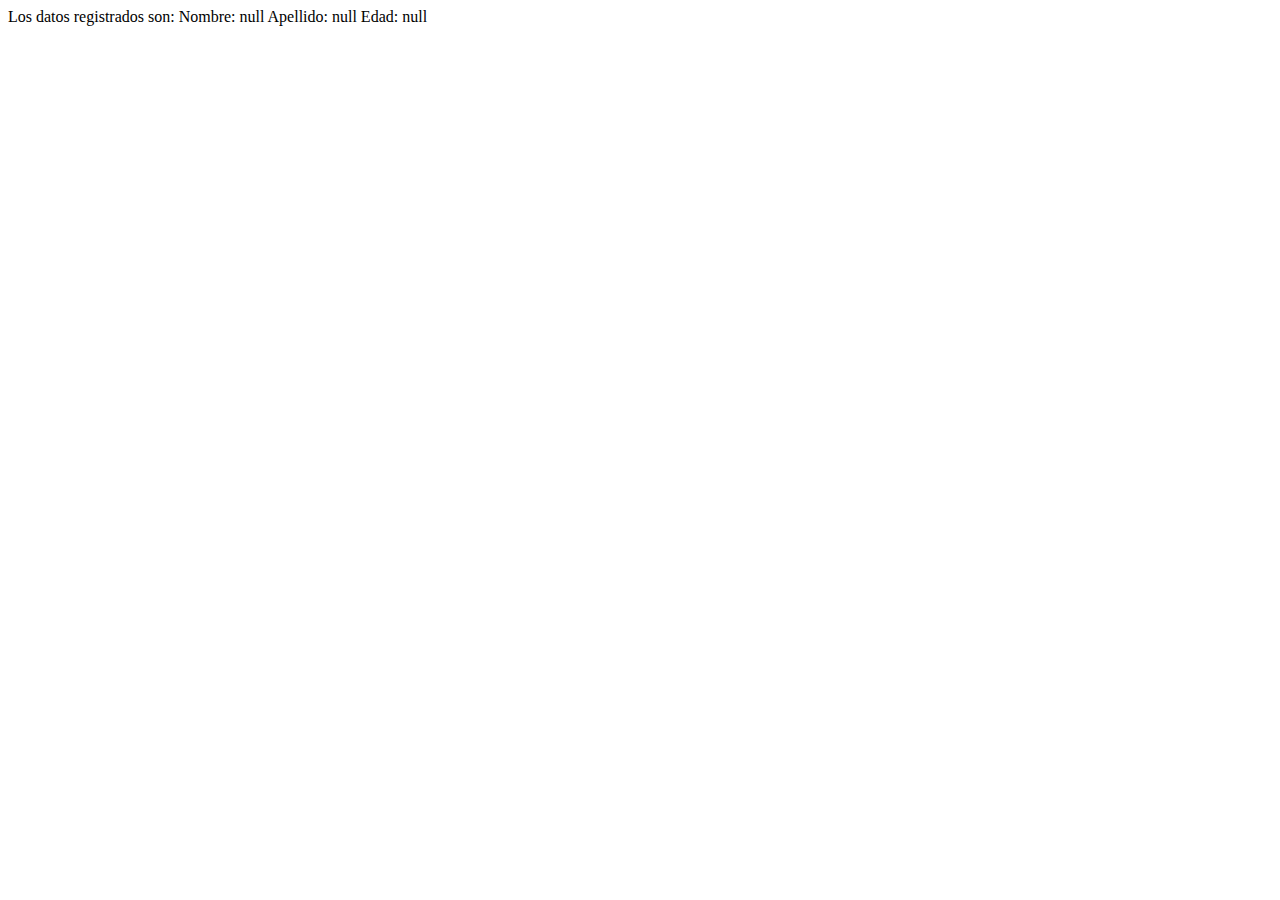
<file: Modulo I/index.html>
<!DOCTYPE html>
<html lang="en">
<head>
    <meta charset="UTF-8">
    <meta name="viewport" content="width=device-width, initial-scale=1.0">
    <title>Actividad del modulo 1</title>
</head>
<body>
    

    <script>
        nombre = prompt("Ingrese su nombre")
        apellido = prompt("ingrese su apellido")
        edad = prompt("por ultimo, su edad")

        document.write(`Los datos registrados son:
            Nombre: ${nombre}
            Apellido: ${apellido}
            Edad: ${edad} `)
    </script>
</body>
</html>
</file>
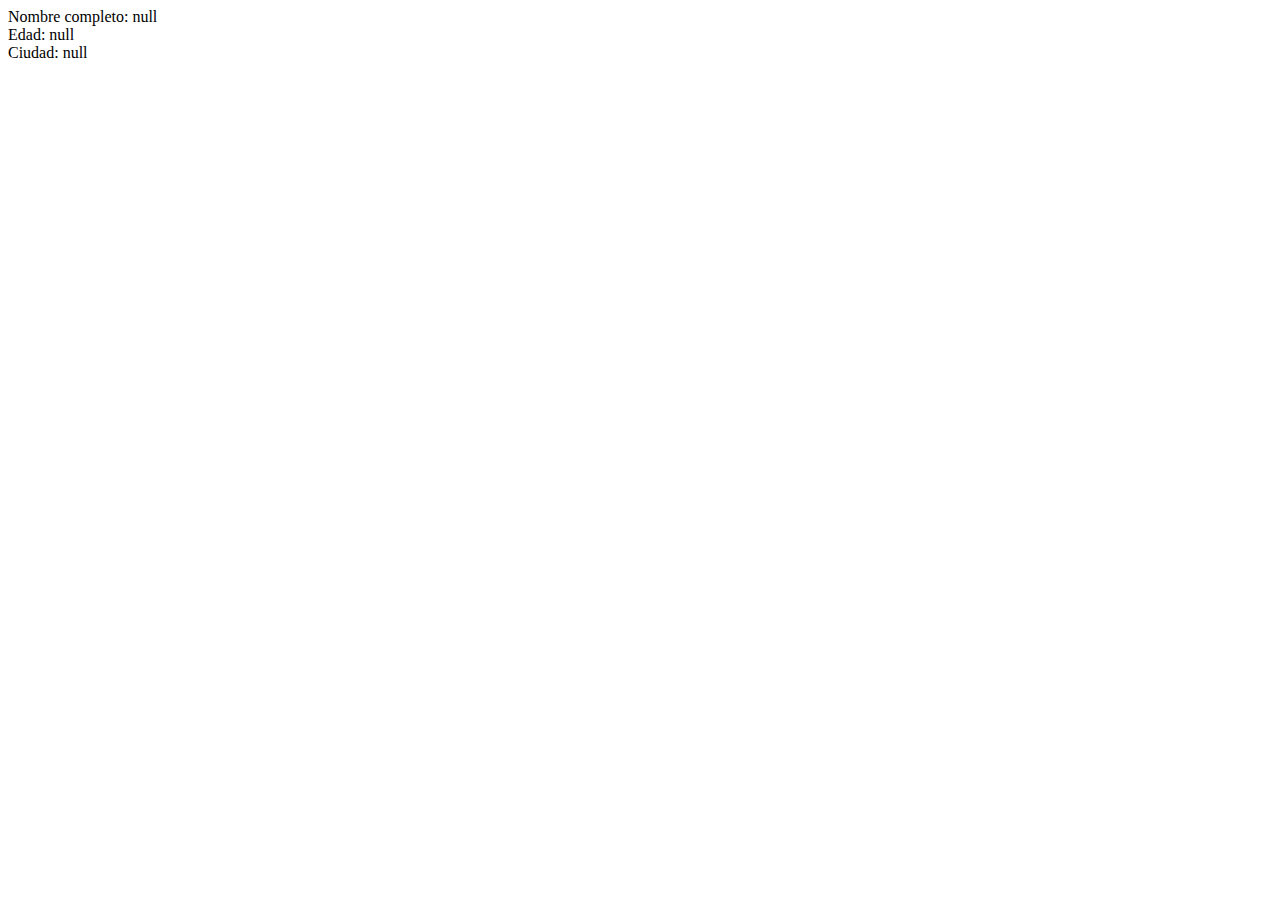
<file: Modulo II/index.html>
<!DOCTYPE html>
<html lang="en">
<head>
    <meta charset="UTF-8">
    <meta name="viewport" content="width=device-width, initial-scale=1.0">
    <title>Document</title>
</head>
<body>
    <script>
        var nombre = prompt("Ingrese su nombre y apellido");
        var edad = prompt("Ingrese su edad")
        var ciudad = prompt("¿Ciudad donde vive?")
        document.write("Nombre completo: "+nombre);
        document.write("<br>");
        document.write("Edad: " + edad);
        document.write("<br>");
        document.write("Ciudad: " + ciudad)
    </script>
</body>
</html>
</file>
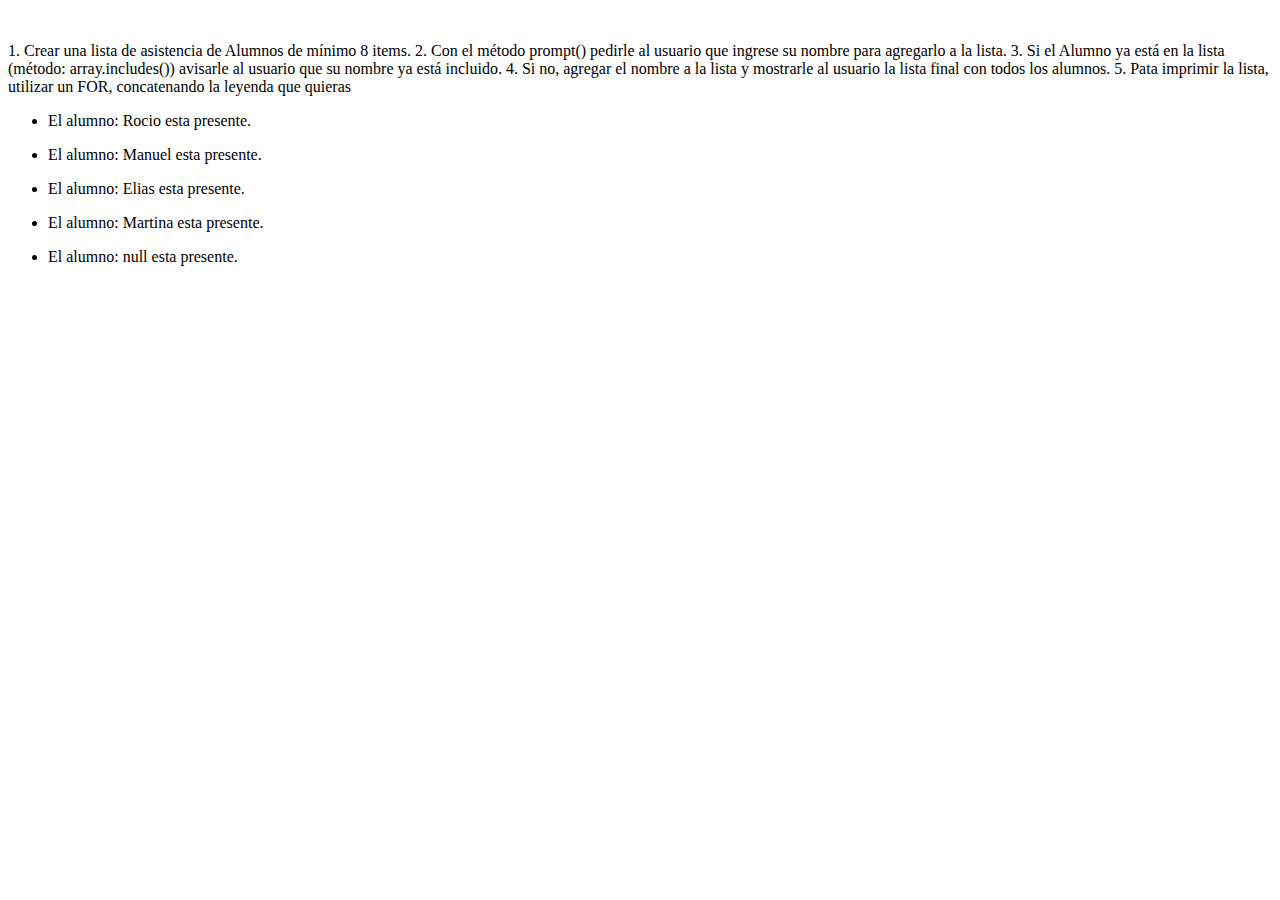
<file: Modulo III/index.html>
<!DOCTYPE html>
<html lang="en">
<head>
    <meta charset="UTF-8">
    <meta name="viewport" content="width=device-width, initial-scale=1.0">
    <title>actividad5</title>
</head>
<body>
    <br>
    <p>1. Crear una lista de asistencia de Alumnos de mínimo 8 items.

    2. Con el método prompt() pedirle al usuario que ingrese su nombre para agregarlo a

    la lista.

    3. Si el Alumno ya está en la lista (método: array.includes()) avisarle al usuario que

      su nombre ya está incluido.

    4. Si no, agregar el nombre a la lista y mostrarle al usuario la lista final con todos los

     alumnos.

     5. Pata imprimir la lista, utilizar un FOR, concatenando la leyenda que quieras
    </p>

    <script>
        var alumnos = ["Rocio", "Manuel", "Elias", "Martina"]
        var newAlum = prompt("Ingrese su nombre para la lista de asistencia")
        if(alumnos.includes(newAlum)){
            alert("Tu nombre ya esta en la lista")
        } else{
            alumnos.push(newAlum)
            alert("Listo! Te agregamos a la lista de asistencia")
        }
        for (let i = 0; i < alumnos.length; i++) {
            document.write(`<ul><li>El alumno: ${alumnos[i]} esta presente.</li></ul>`) 
           
        }

    </script>
</body>
</html>
</file>
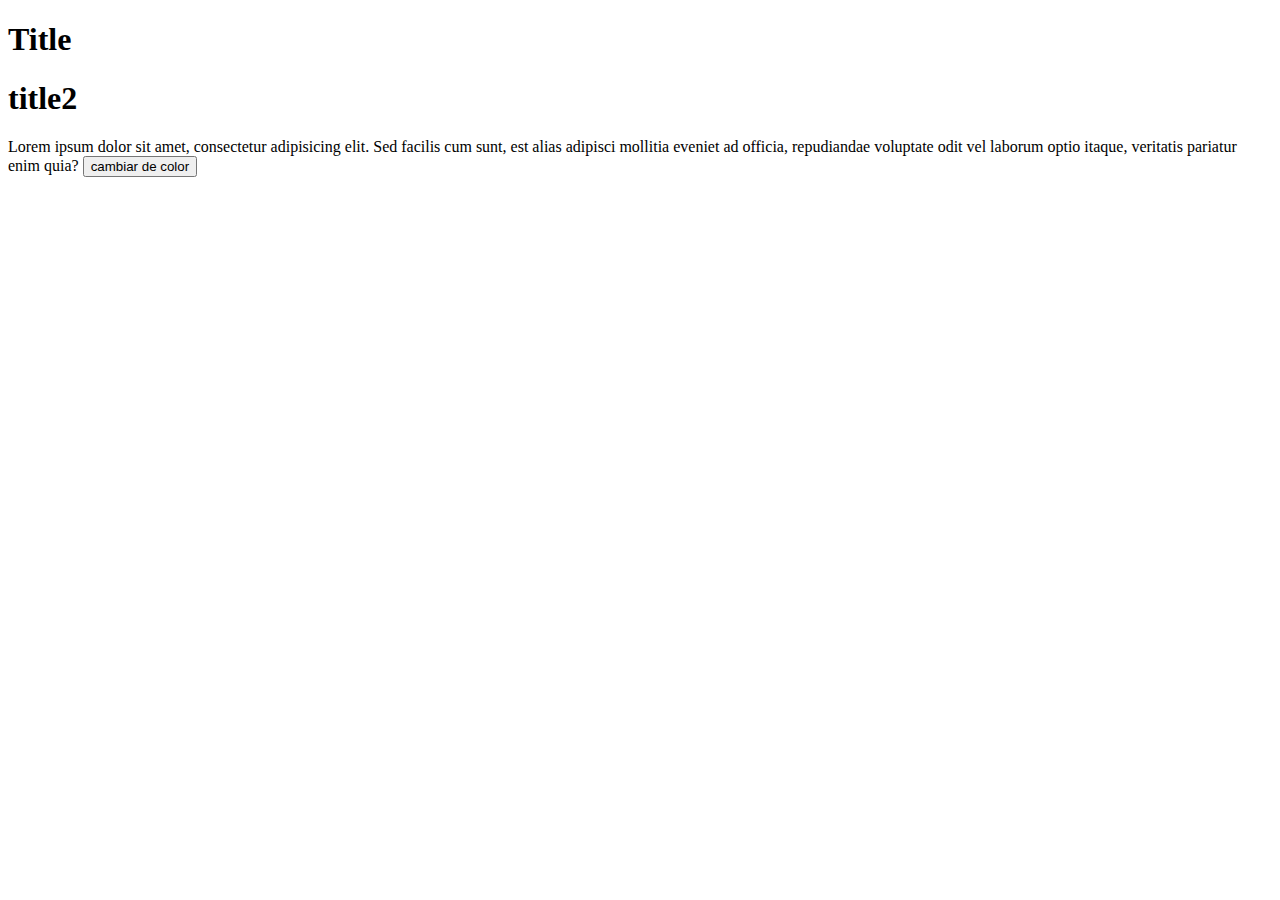
<file: Modulo VI/index.html>
<!DOCTYPE html>
<html lang="en">
<head>
    <meta charset="UTF-8">
    <meta name="viewport" content="width=device-width, initial-scale=1.0">
    <title>Modulo 6</title>
    <script src="./funciones.js"></script>
</head>
<body>
    <div id="container">
    <h1 id="title1">Title</h1>
    <h1 id="title2">title2</h1>
    <p id="parraf">Lorem ipsum dolor sit amet, consectetur adipisicing elit. Sed facilis cum sunt, est alias adipisci mollitia eveniet ad officia, repudiandae voluptate odit vel laborum optio itaque, veritatis pariatur enim quia?
        <button id="button" onclick="CambiarColor()">cambiar de color</button>
    </p>
    </div>
</body>
</html>
</file>
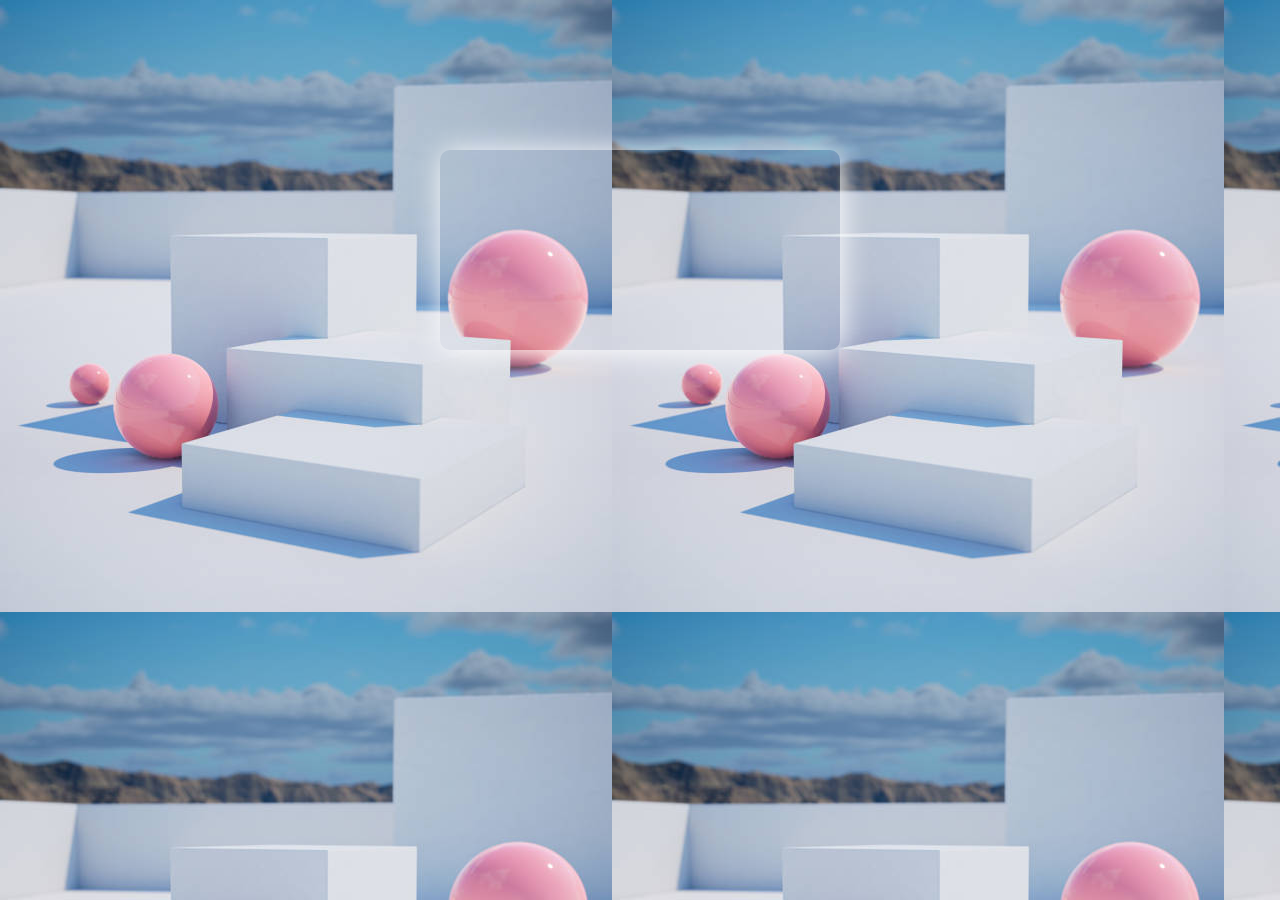
<file: Modulo VII proyecto final/index.html>
<!DOCTYPE html>
<html lang="en">
<head>
    <meta charset="UTF-8">
    <meta name="viewport" content="width=device-width, initial-scale=1.0">
    <title>Reloj(proyecto)</title>
    <link rel="stylesheet" href="style.css">
    <link rel="preconnect" href="https://fonts.googleapis.com">
    <link rel="preconnect" href="https://fonts.gstatic.com" crossorigin>
    <link href="https://fonts.googleapis.com/css2?family=Dela+Gothic+One&display=swap" rel="stylesheet">
    <link rel="icon" href="alarm_off_FILL0_wght400_GRAD0_opsz24.png">
</head>
<body>
    <div class="container">
        
       <div class="container-reloj">
        <div class="hour">
            <p class="hora"></p>
        </div>
        <div class="date">
            <p class="fecha"></p>
        </div>
       </div>
     


    </div>





    <script src="js.js"></script>
</body>
</html>
</file>
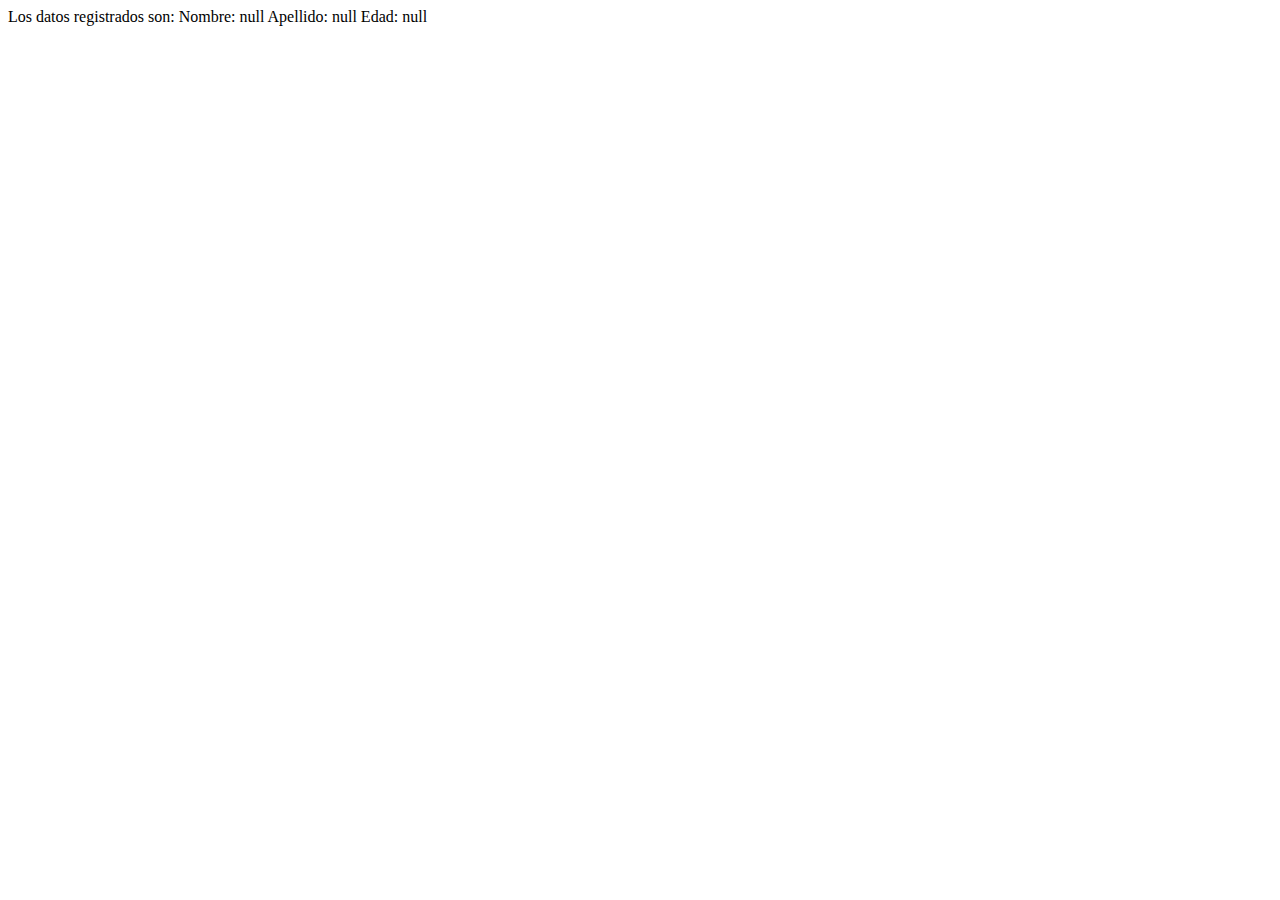
<file: Modulo I/ejercicio.html.html>
<!DOCTYPE html>
<html lang="en">
<head>
    <meta charset="UTF-8">
    <meta name="viewport" content="width=device-width, initial-scale=1.0">
    <title>Actividad del modulo 1</title>
</head>
<body>
    

    <script>
        nombre = prompt("Ingrese su nombre")
        apellido = prompt("ingrese su apellido")
        edad = prompt("por ultimo, su edad")

        document.write(`Los datos registrados son:
            Nombre: ${nombre}
            Apellido: ${apellido}
            Edad: ${edad} `)
    </script>

<noscript>
    <p>Bienvenido a Mi Sitio</p>
    <p>La página que estás viendo requiere para su funcionamiento el uso de
    JavaScript. Si lo has deshabilitado intencionadamente, por favor vuelve a
    activarlo.</p>
    </noscript>
   
</body>
</html>
</file>
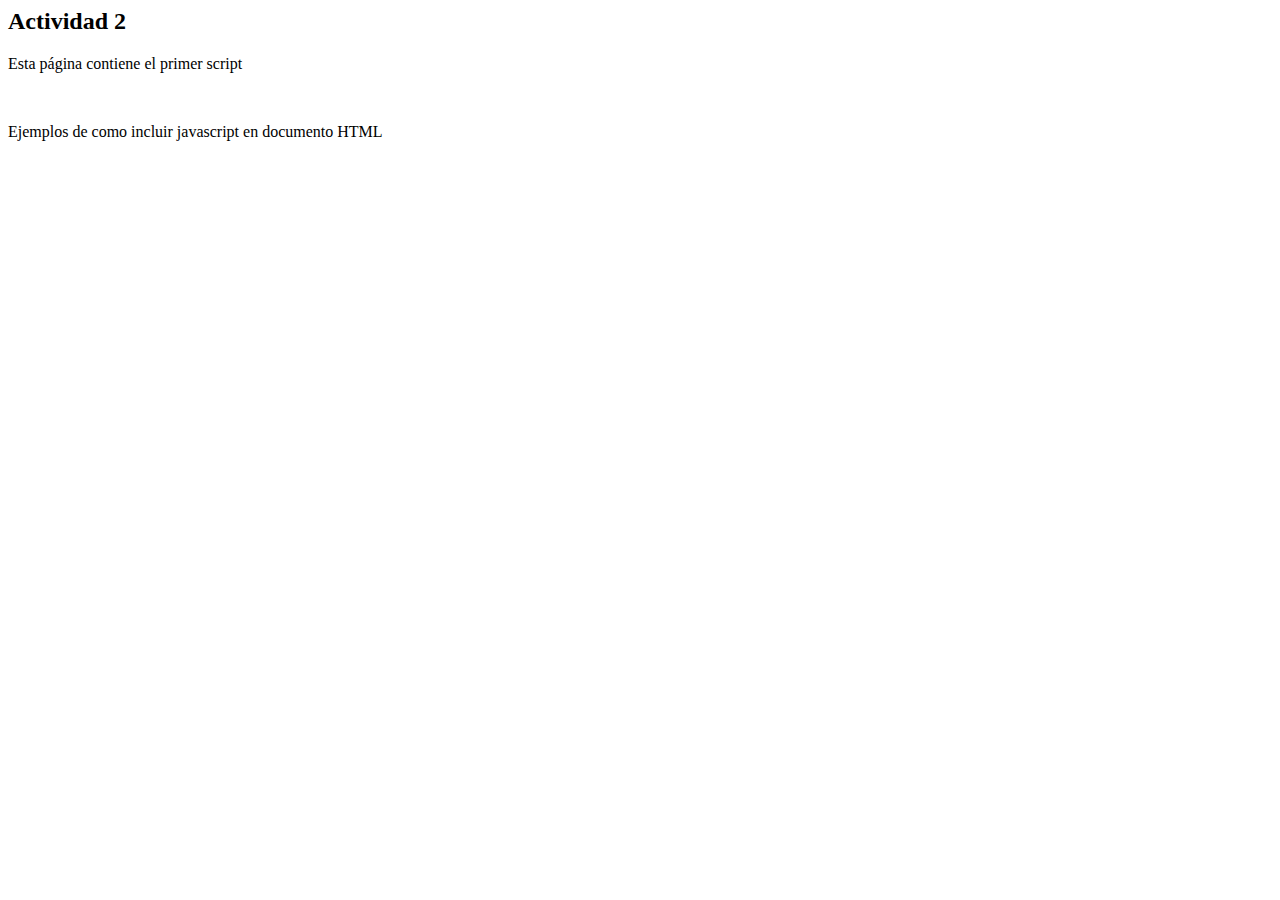
<file: Modulo I/ejercicio2.html>
<!DOCTYPE html PUBLIC>
<html lang="es">
 <head>
 <meta charset="utf-8">
 <title>El primer script</title>
 </head>
 <body>
    <h2>Actividad 2</h2>
 <p>Esta página contiene el primer script</p>
 <br>
 <p>Ejemplos de como incluir javascript en documento HTML</p>
 <script src="nuevo_codigo_act2.js"></script>

 <noscript>
   <p>Bienvenido a Mi Sitio Wed</p>
   <p>La página que estás viendo requiere para su funcionamiento el uso de
   JavaScript. No podemos mostrar el contenido. Requiere que habilite javascript en su navegador, si no puede intentarlo de nuevo</p>
</noscript>
  
 </body>
</html>
</file>
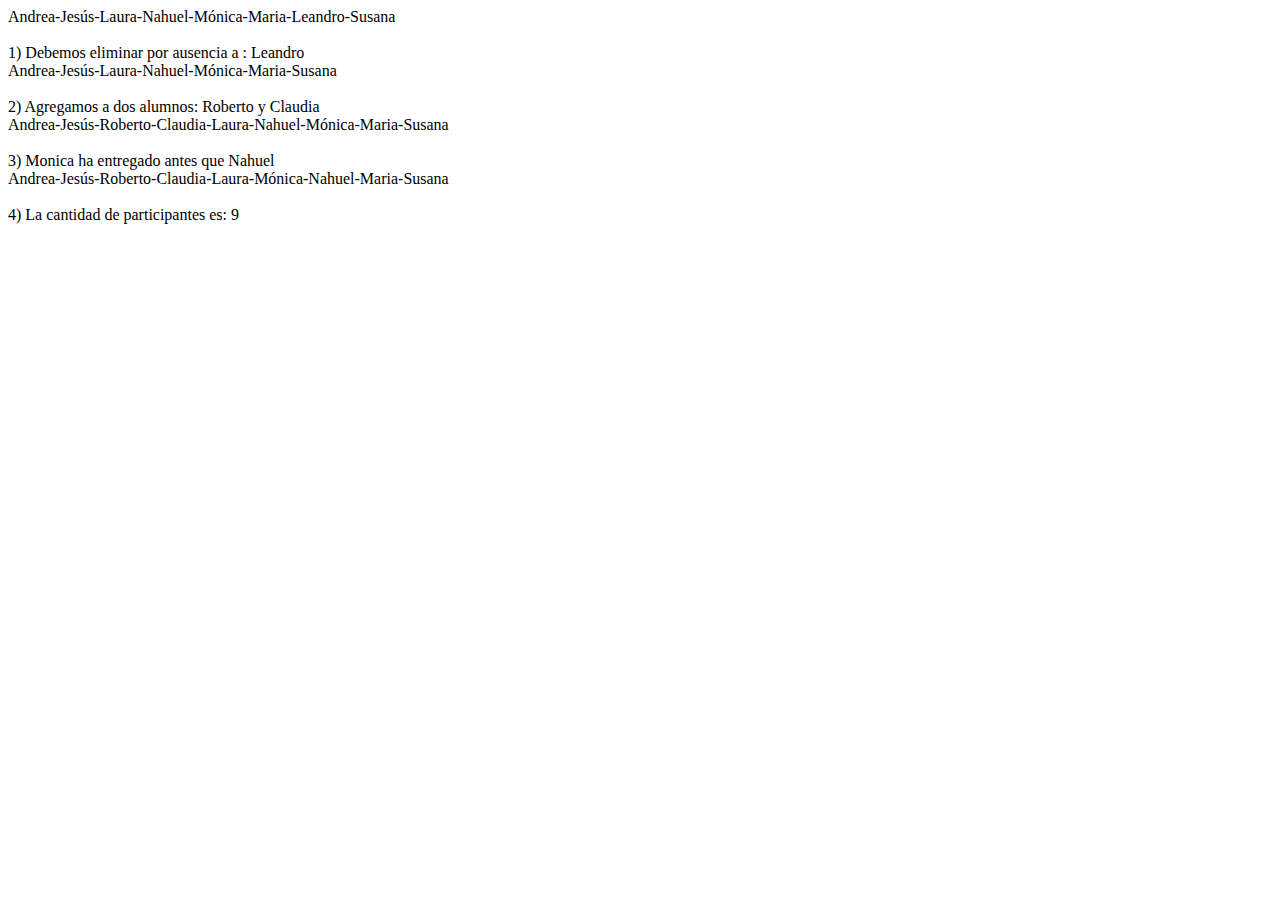
<file: Modulo II/array.html>
<!DOCTYPE html>
<html lang="en">
<head>
    <meta charset="UTF-8">
    <meta name="viewport" content="width=device-width, initial-scale=1.0">
    <title>Actividad de array</title>
</head>
<body>
    <script>
//declaramos el array y le asignamos los valores
    var posiciones = ["Andrea", "Jesús", "Laura", "Nahuel", "Mónica", "Maria", "Leandro", "Susana "];
//Mostramos en el documento el array
    document.write(posiciones.join("-"))
    document.write("<br>"); document.write("<br>");
//Eliminamos un elemento y mostramos
    document.write("1) Debemos eliminar por ausencia a : Leandro ")

    posiciones.splice(6, 1)
    document.write("<br>");

    document.write(posiciones.join("-"));
    document.write("<br>"); document.write("<br>");
//Agregamos dos elementos
    document.write("2) Agregamos a dos alumnos: Roberto y Claudia")
    document.write("<br>");
    posiciones.splice(2, 0, "Roberto", "Claudia")

    document.write(posiciones.join("-"));
    document.write("<br>"); document.write("<br>");
//Debemos poner a Monica antes que Nahuel
   document.write("3) Monica ha entregado antes que Nahuel")
   posiciones.splice(5, 1)
   posiciones.splice(6,0, "Nahuel")
   document.write("<br>");
   document.write(posiciones.join("-"))
   document.write("<br>"); document.write("<br>");
   document.write("4) La cantidad de participantes es: " + posiciones.length)

   


    </script>
</body>
</html>
</file>
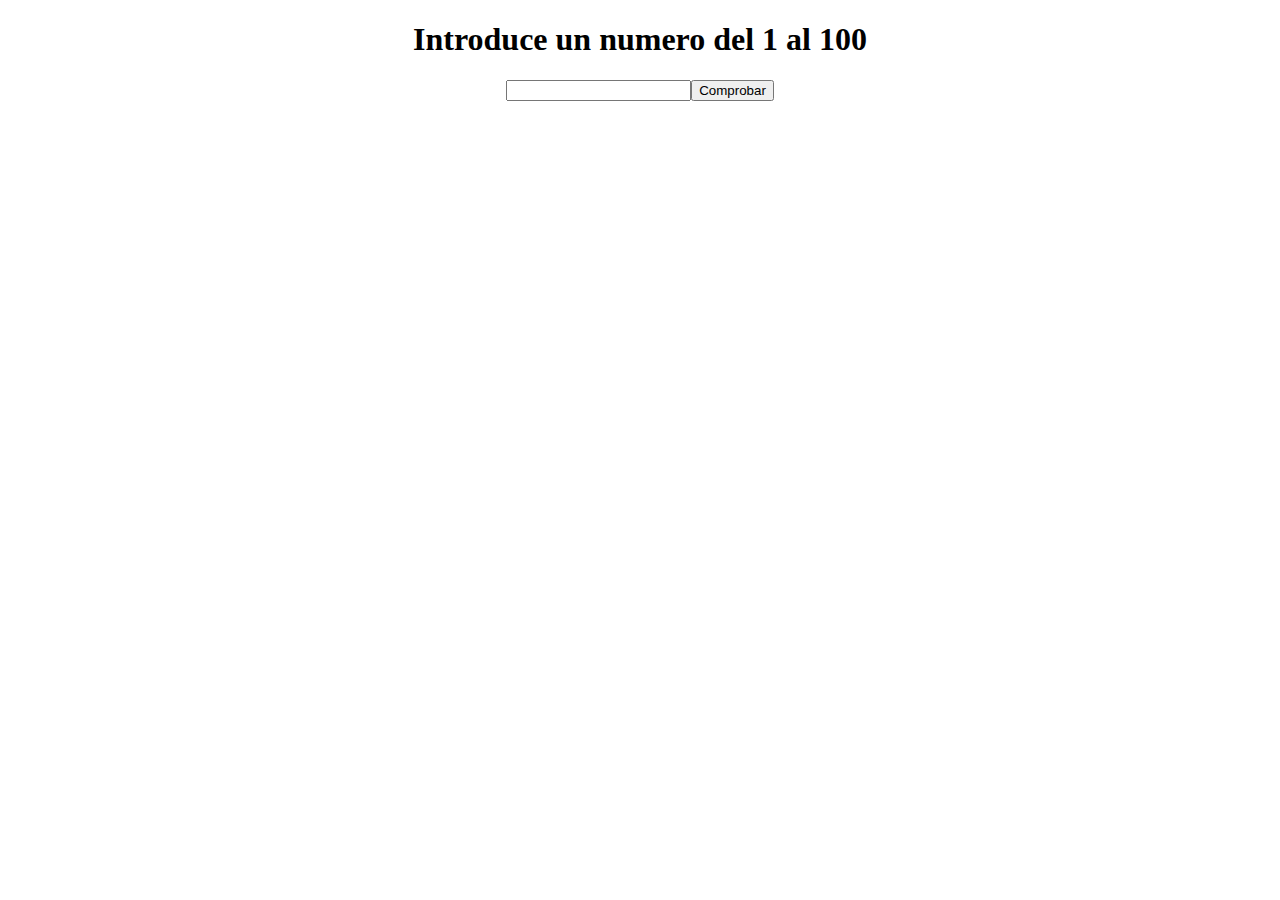
<file: Modulo VI/alternativa.html>
<!DOCTYPE html>
<html lang="en">
<head>
    <meta charset="UTF-8">
    <meta name="viewport" content="width=device-width, initial-scale=1.0">
    <title>Document</title>
</head>
<body>
    <h1 style="text-align: center;">Introduce un numero del 1 al 100</h1>
    <div style="display: flex; align-items: center; justify-content: center">
        <input type="number" id="num">
        <label for="num"></label>
        <input type="button" onclick="funcion()" value="Comprobar">
    </div>
  <script>
    function funcion(){
        var input = document.getElementById("num").value;
        if(input>100  || input < 1 ) {
            alert("Debe Ingresar un numero del 1 al 100")
        } else {
            alert("Gracias por tu aporte")
        }
    }
  </script>
</body>
</html>
</file>
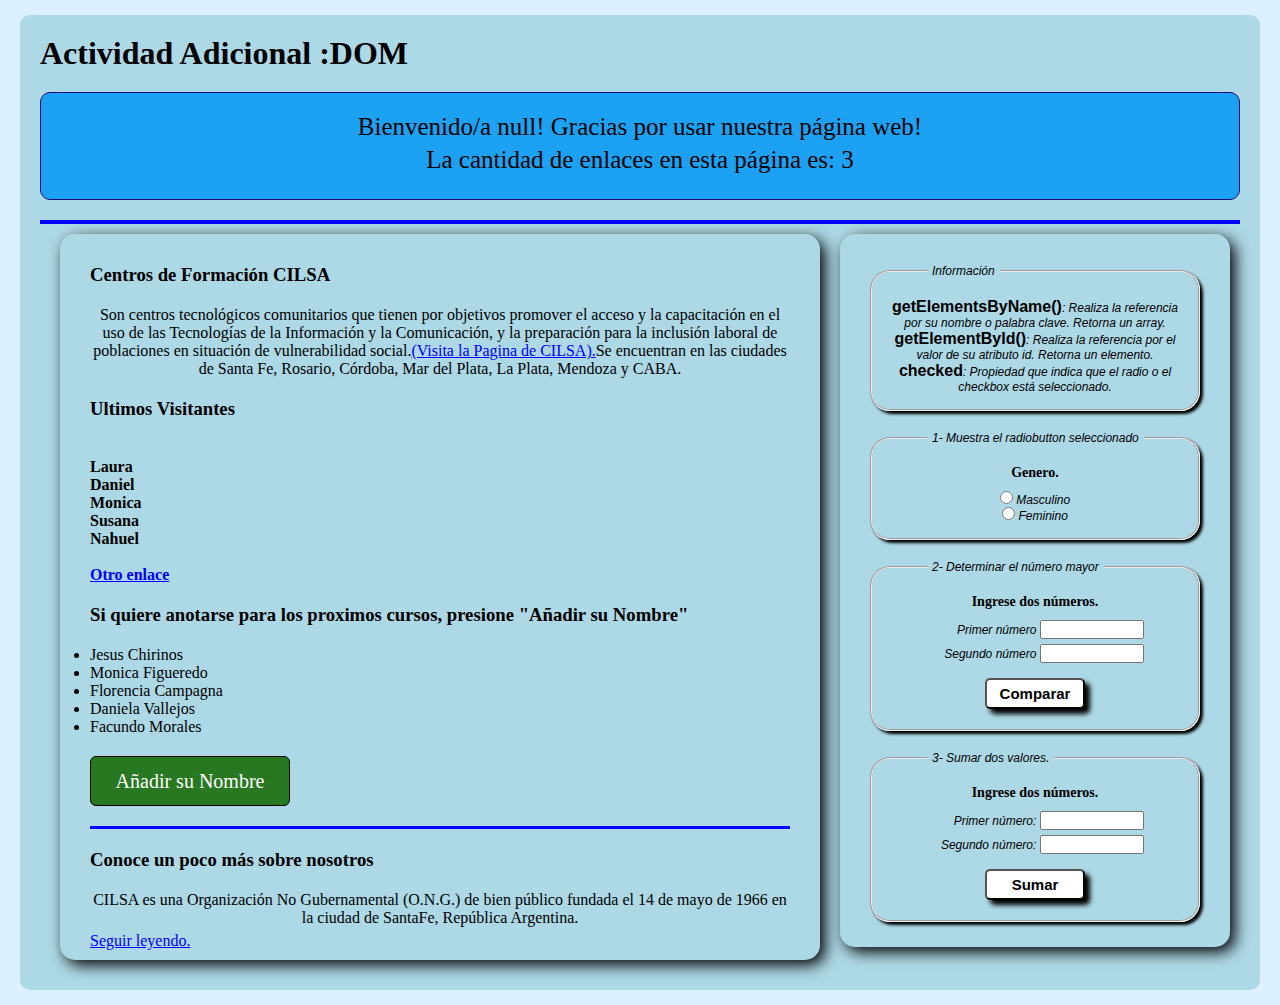
<file: Modulo V/usados en la clase/condicional 1.html>
<!DOCTYPE html>
<html lang="es">
<head>
    <meta charset="UTF-8">
    <meta http-equiv="X-UA-Compatible" content="IE=edge">
    <meta name="viewport" content="width=device-width, initial-scale=1.0">
    <title>Document JS</title>
    <link rel="stylesheet" href="estilo.css">
</head>
<body>
    <div class="contenedor">
        <h1> Actividad Adicional :DOM</h1>
        <div id="infopag"></div>

        <hr color="blue" size="4">
        
        <div class="contenedor2 cont">
            <form action="#">
                <fieldset>
                    <legend>Información</legend>
                    <span>getElementsByName()</span>: Realiza la referencia por su nombre o palabra clave. Retorna un array.<br />
                    <span>getElementById()</span>: Realiza la referencia por el valor de su atributo id. Retorna un elemento.<br />
                    <span>checked</span>: Propiedad que indica que el radio o el checkbox está seleccionado.
                </fieldset>
        
                <fieldset>
                    <legend>1- Muestra el radiobutton seleccionado</legend>
                    <h5>Genero.</h5>
                    
                    <input type="radio" name="gen" value="Masculino" onchange="genero(this.value)"/> Masculino<br />
                    <input type="radio" name="gen" value="Femenino" onchange="genero(this.value)" /> Feminino<br />
            
                </fieldset>
        
                <fieldset>
                    <legend>2- Determinar el número mayor</legend>
                    <h5>Ingrese dos números.</h5>
                    <p>
                        <label for="n1">Primer número </label>
                        <input type="number" id="n1" name="n1">
                    </p>
                    <p>
                        <label for="n2">Segundo número</label>
                        <input type="text" id="n2" name="n2" required/>
                    </p>
                    <p>
                        <input class="boton" type="button" name="botCom" value="Comparar" onclick="Compara()" />
                    </p>
                </fieldset>
        
                <fieldset>
                    <legend>3- Sumar dos valores.</legend>
                    <h5>Ingrese dos números.</h5>
                    <p>
                        <label for="v1">Primer número: </label>
                        <input type="text" id="v1" name="v1" />
                    </p>
                    <p>
                        <label for="v2">Segundo número: </label>
                        <input type="text" id="v2" name="v2" />
                    </p>
                    <p>
                        <input class="boton" type="button" name="botSum" value="Sumar" onclick="Suma()" />
                    </p>
                </fieldset>
            
            </form> 
        </div>
        <div class="contenedor3 cont">
            <h3 id="rojo">Centros de Formación CILSA</h3>
            <p>Son centros tecnológicos comunitarios que tienen por objetivos promover el acceso y la capacitación en el uso de las Tecnologías de la Información y la Comunicación, y la preparación para la inclusión laboral de poblaciones en situación de vulnerabilidad social.<a href="https://www.cilsa.org">(Visita la Pagina de CILSA).</a>Se encuentran en las ciudades de Santa Fe, Rosario, Córdoba, Mar del Plata, La Plata, Mendoza y CABA.</p>
            <h3>Ultimos Visitantes</h3>
            <h4 id="primerParrafo"></h4>
            <h3>Si quiere anotarse para los proximos cursos, presione "Añadir su Nombre"</h3>
            <ul id="alumnos">
                <li>Jesus Chirinos</li>
                <li>Monica Figueredo</li>
                <li>Florencia Campagna</li>
                <li>Daniela Vallejos</li>
                <li>Facundo Morales</li>
            </ul>
            
            <input type="button" class="button" id="bot1"  value="Añadir su Nombre" onclick="añadirNombre();">
            <input type="button" class="button" id="bot2" style="display: none;" value="Retirar su Nombre" onclick="retirarNombre();">

            <hr color="blue" size="3">
            
            <h3>Conoce un poco más sobre nosotros</h3>
            
            <p id="texto">CILSA es una Organización No Gubernamental (O.N.G.) de bien público fundada el 14 de mayo de 1966 en la ciudad de SantaFe, República Argentina.<span id="adicional" class="oculto"> Tiene como MISION: Promover la inclusión plena de personas condiscapacidad y personas provenientes de sectores marginados de la sociedad como niños, niñas y adolescentes en situación devulnerabilidad social.</span></p>
            
            <a id="enlace" href="#" onclick="muestra(); return false;">Seguir leyendo.</a>
            <a id="leerMenos" class="oculto" onclick="ocultarSpan();">Leer menos.</a>   

        </div>
        <div class="clear"></div>
    </div>
    <script src="condicional1.js"></script>
</body>
</html>
</file>
<file: Modulo VII proyecto final/style.css>
*{
    margin: 0;
    padding: 0;
    -webkit-box-sizing: border-box;
    -moz-box-sizing: border-box;
    box-sizing: border-box;
}

body{
    background-image: url(istockphoto-1278212179-612x612.jpg) ;
    color: #fff;
    font-size: 20px;
    display: grid;
    place-items: center;
    margin-top: 150px;
}
.container-reloj{
    align-items: center;
    justify-content: center;
    display: flex;
    flex-direction: column;
    margin: auto;
    box-shadow: 2px 2px 30px 0 #fff;
    width: 400px;
    height: 200px;
    border-radius: 10px;
}
.hour{
     display: flex;
     padding: 5px;
     font-size: 50px;
     font-family: 'Dela Gothic One', cursive;
     color: rgb(56, 56, 49);
}
.date{
    display: flex;
    padding-left: 15px;
    padding-right: 15px;
    font-size: 20px;
    color: rgb(63, 63, 59);
    font-family: 'Dela Gothic One', cursive;

}
</file>
<file: Modulo V/usados en la clase/estilo.css>
* { margin: 0; padding: 0}

body {
    font-family: "Open Sans";
    background-color: #ddf0ff;
}

.contenedor{background-color: lightblue;
    border-radius: 10px;
    width: 1200px;
    margin: 15px auto;
    padding: 20px;}

.cont{height: auto;
    margin: 10px;
    border-radius: 15px;
    box-shadow: 5px 5px 15px;
    padding: 10px 30px;
    float: right;}
    
 .contenedor2{ width: 330px;        
    }

.contenedor3{
    width: 700px;
}

/* Estilo del formulario */
    fieldset {border-radius: 20px;
        padding: 15px;
        background: lightblue;
        margin: 15px 0;
        font: italic 12px arial;
        box-shadow: 3px 3px 3px;
        text-align: center;
    }
    legend { padding: 5px;
        margin-left: 40px;
        background: lightblue;
        border-radius: 5px;
        text-align: left;
    }
    span {font-weight:bold;
        font-style: normal;
        font-size: 16px;
    }
    h3{margin: 20px 0px;}
    h5 {text-align: center;
        font: bold 14px verdana;
        margin-bottom: 10px;
    }
    p { margin: 5px auto; 
        text-align: center;
        width: 100%;
    }
    
    p label {width: 110px;
        text-align: right;
        margin-right: 0;
        display: inline-block;
    }
    p input {margin-left: 0px;
        width: 100px;
    }
    .boton{font: bold 15px arial;
        background: white;
        border-radius: 5px;
        padding: 5px ;
        margin-top: 10px;
        box-shadow: 5px 5px 5px;
    }
    input[type="button"]:hover {box-shadow: 2px 2px 2px;}

/* estilo del contenido para el DOM */
.oculto{
    display:none;
}

.visible{
    display:inline;
}

a {
    color: blue;
    cursor: pointer;
}
a:hover {
    color:  #fff;
    background-color: #b22222;
}

#infopag {
    background-color: #1da1f2;
    border-radius: 10px;
    text-align: center;
    display: block;
    padding: 20px;
    margin: 20px 0px;
    font-size: 25px;
    border: thin solid rgb(29,13,117); 
}

.button {
    width: 200px;
    height: 50px;
    font-size: 20px;
    font-family: "ROBOTO";
    background-color: #277820;
    color: #fff;
    border: 0;
    border: 1px solid #000;
    border-radius: 6px;
    cursor: pointer; 
    margin: 20px 0px;
}

.button:last-of-type{
    background-color: #b22222;
}

.clear{clear: both  ;}

/* @media only screen and (max-width: 464px) {
    .button {
        margin-bottom: 5px;
    }
} */
</file>
